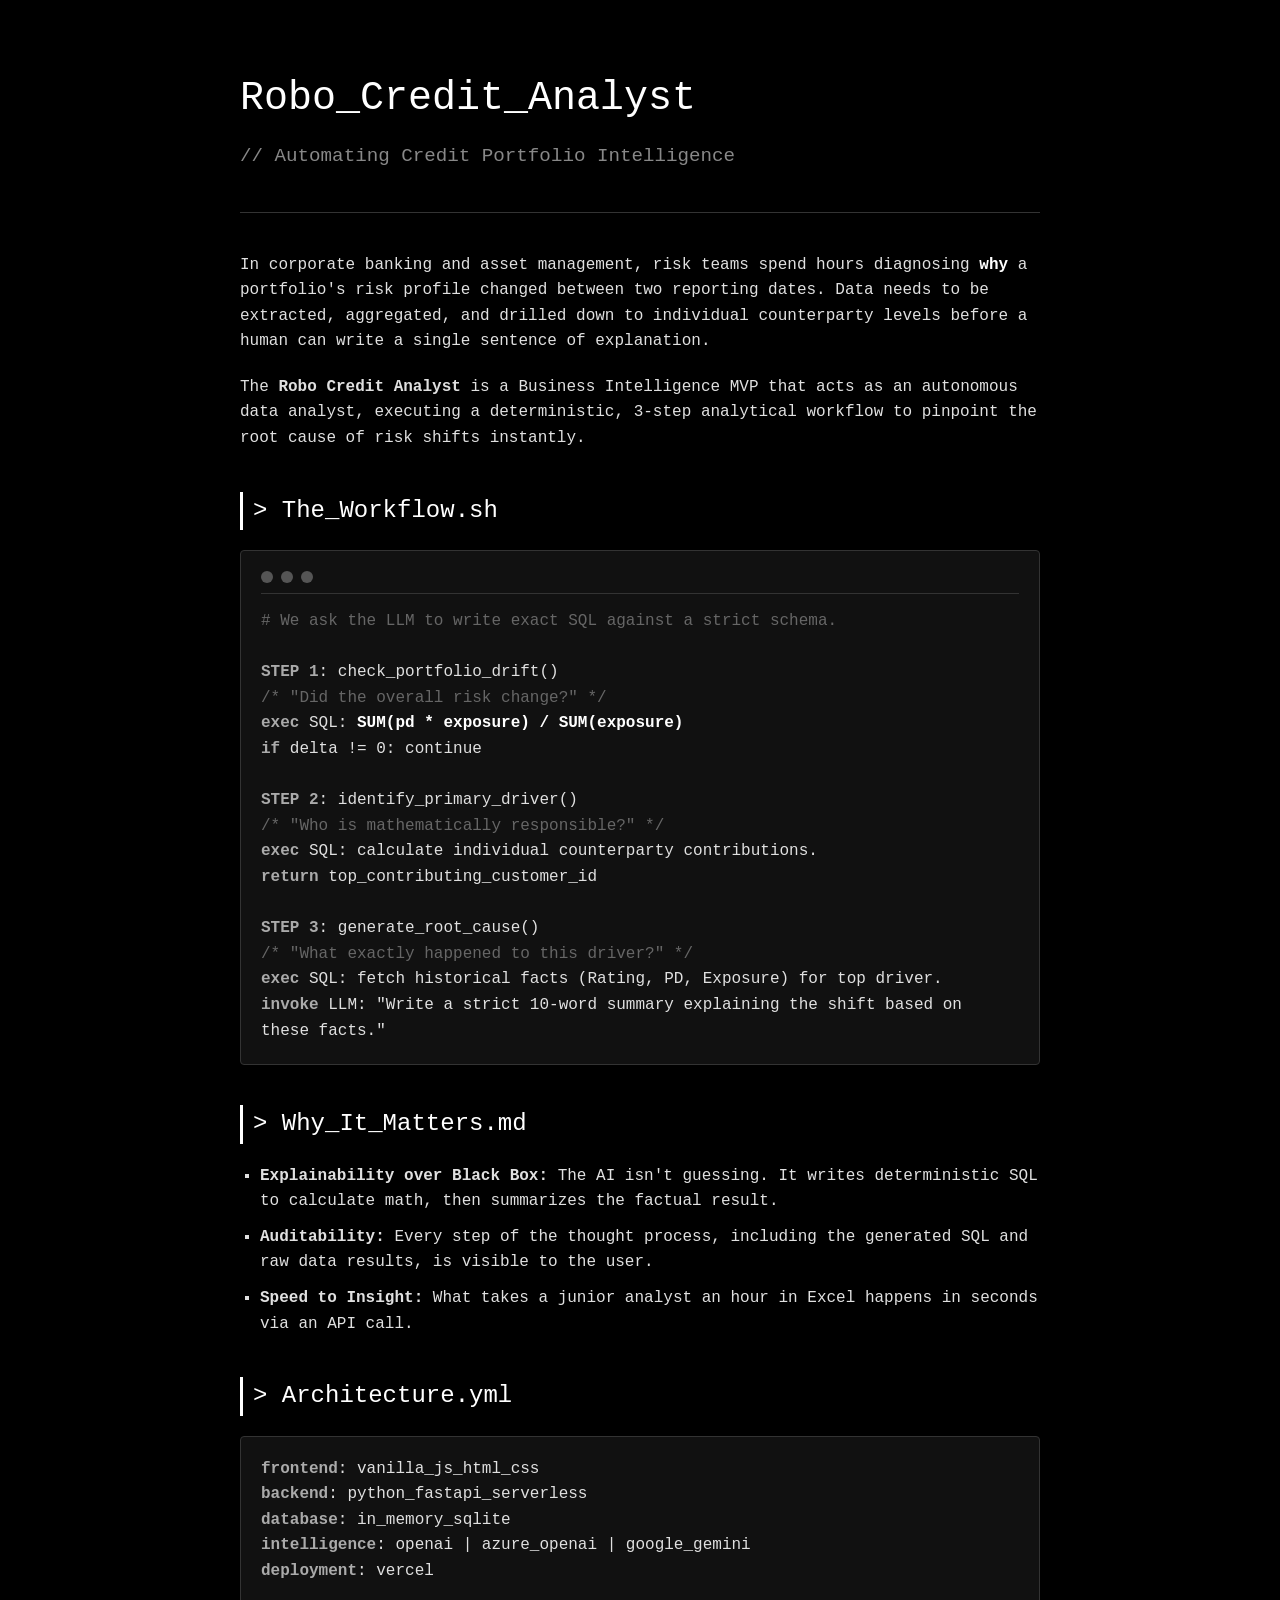
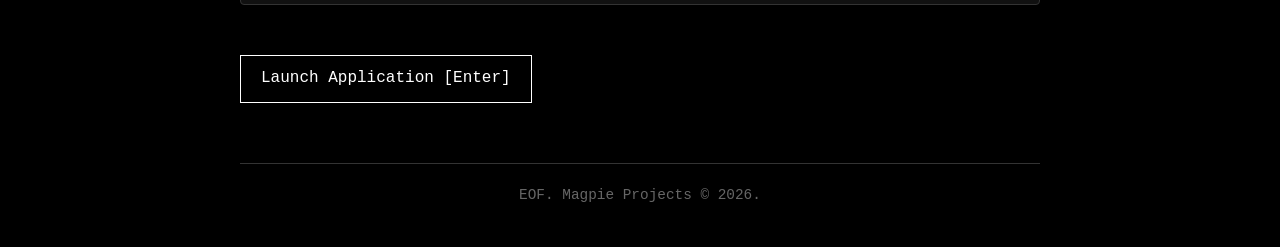
<file: landing.html>
<!DOCTYPE html>
<html lang="en">
<head>
    <meta charset="UTF-8">
    <meta name="viewport" content="width=device-width, initial-scale=1.0">
    <title>Robo Credit Analyst</title>
    <style>
        :root {
            --bg-color: #000000;
            --text-color: #e0e0e0;
            --accent-color: #ffffff;
            --border-color: #333333;
            --code-bg: #111111;
        }

        body {
            font-family: 'Courier New', Courier, monospace;
            background-color: var(--bg-color);
            color: var(--text-color);
            line-height: 1.6;
            margin: 0;
            padding: 0;
            display: flex;
            justify-content: center;
        }

        .container {
            max-width: 800px;
            width: 100%;
            padding: 40px 20px;
        }

        header {
            border-bottom: 1px solid var(--border-color);
            padding-bottom: 20px;
            margin-bottom: 40px;
        }

        h1 {
            color: var(--accent-color);
            font-size: 2.5rem;
            margin-bottom: 10px;
            font-weight: normal;
        }

        h2 {
            color: var(--accent-color);
            font-size: 1.5rem;
            margin-top: 40px;
            margin-bottom: 20px;
            font-weight: normal;
            border-left: 3px solid var(--accent-color);
            padding-left: 10px;
        }

        .subtitle {
            font-size: 1.2rem;
            color: #888;
            margin-top: 0;
        }

        p {
            margin-bottom: 20px;
        }

        .code-block {
            background-color: var(--code-bg);
            border: 1px solid var(--border-color);
            padding: 20px;
            border-radius: 4px;
            overflow-x: auto;
            margin-bottom: 30px;
        }

        .comment {
            color: #666;
        }

        .keyword {
            color: #aaa;
            font-weight: bold;
        }

        ul {
            list-style-type: square;
            padding-left: 20px;
        }

        li {
            margin-bottom: 10px;
        }

        .highlight {
            color: var(--accent-color);
            font-weight: bold;
        }

        .terminal-header {
            display: flex;
            gap: 8px;
            margin-bottom: 15px;
            padding-bottom: 10px;
            border-bottom: 1px solid #333;
        }

        .dot {
            width: 12px;
            height: 12px;
            border-radius: 50%;
            background-color: #555;
        }

        a.cta-button {
            display: inline-block;
            border: 1px solid var(--accent-color);
            color: var(--accent-color);
            text-decoration: none;
            padding: 10px 20px;
            margin-top: 20px;
            transition: all 0.2s ease;
        }

        a.cta-button:hover {
            background-color: var(--accent-color);
            color: var(--bg-color);
        }

        footer {
            margin-top: 60px;
            border-top: 1px solid var(--border-color);
            padding-top: 20px;
            text-align: center;
            font-size: 0.9rem;
            color: #666;
        }
    </style>
</head>
<body>
    <div class="container">
        <header>
            <h1>Robo_Credit_Analyst</h1>
            <p class="subtitle">// Automating Credit Portfolio Intelligence</p>
        </header>

        <section>
            <p>
                In corporate banking and asset management, risk teams spend hours diagnosing 
                <span class="highlight">why</span> a portfolio's risk profile changed between two reporting dates. 
                Data needs to be extracted, aggregated, and drilled down to individual counterparty levels 
                before a human can write a single sentence of explanation.
            </p>
            <p>
                The <strong>Robo Credit Analyst</strong> is a Business Intelligence MVP that acts as an autonomous data analyst, 
                executing a deterministic, 3-step analytical workflow to pinpoint the root cause of risk shifts instantly.
            </p>
        </section>

        <h2>> The_Workflow.sh</h2>
        <div class="code-block">
            <div class="terminal-header">
                <div class="dot"></div>
                <div class="dot"></div>
                <div class="dot"></div>
            </div>
            <span class="comment"># We ask the LLM to write exact SQL against a strict schema.</span><br><br>
            <span class="keyword">STEP 1</span>: check_portfolio_drift()<br>
            <span class="comment">/* "Did the overall risk change?" */</span><br>
            <span class="keyword">exec</span> SQL: <span class="highlight">SUM(pd * exposure) / SUM(exposure)</span><br>
            <span class="keyword">if</span> delta != 0: continue<br><br>

            <span class="keyword">STEP 2</span>: identify_primary_driver()<br>
            <span class="comment">/* "Who is mathematically responsible?" */</span><br>
            <span class="keyword">exec</span> SQL: calculate individual counterparty contributions.<br>
            <span class="keyword">return</span> top_contributing_customer_id<br><br>

            <span class="keyword">STEP 3</span>: generate_root_cause()<br>
            <span class="comment">/* "What exactly happened to this driver?" */</span><br>
            <span class="keyword">exec</span> SQL: fetch historical facts (Rating, PD, Exposure) for top driver.<br>
            <span class="keyword">invoke</span> LLM: "Write a strict 10-word summary explaining the shift based on these facts."
        </div>

        <h2>> Why_It_Matters.md</h2>
        <ul>
            <li><strong>Explainability over Black Box:</strong> The AI isn't guessing. It writes deterministic SQL to calculate math, then summarizes the factual result.</li>
            <li><strong>Auditability:</strong> Every step of the thought process, including the generated SQL and raw data results, is visible to the user.</li>
            <li><strong>Speed to Insight:</strong> What takes a junior analyst an hour in Excel happens in seconds via an API call.</li>
        </ul>

        <h2>> Architecture.yml</h2>
        <div class="code-block">
            <span class="keyword">frontend</span>: vanilla_js_html_css<br>
            <span class="keyword">backend</span>: python_fastapi_serverless<br>
            <span class="keyword">database</span>: in_memory_sqlite<br>
            <span class="keyword">intelligence</span>: openai | azure_openai | google_gemini<br>
            <span class="keyword">deployment</span>: vercel
        </div>

        <a href="index.html" class="cta-button">Launch Application [Enter]</a>

        <footer>
            EOF. Magpie Projects &copy; 2026.
        </footer>
    </div>
</body>
</html>
</file>
